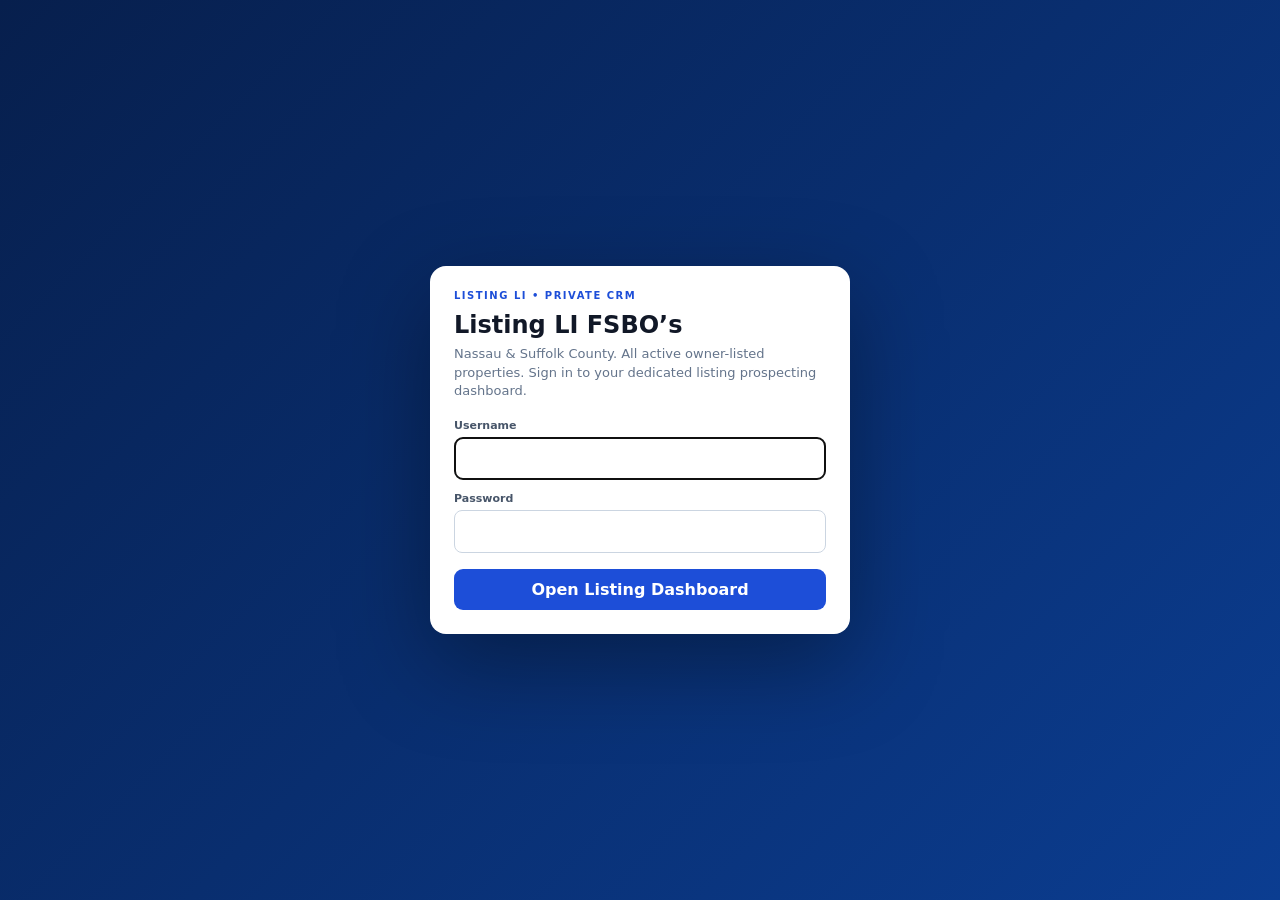
<file: listing-li/index.html>
<!doctype html><html lang="en"><head><meta charset="utf-8"><meta name="viewport" content="width=device-width,initial-scale=1"><meta name="theme-color" content="#071f4d"><meta http-equiv="Cache-Control" content="no-cache, no-store, must-revalidate"><title>Listing LI FSBO’s | Nassau & Suffolk</title><link rel="stylesheet" href="../styles.css"><link rel="stylesheet" href="listing.css?v=20261008c"></head><body>
<div class="authGate" id="authGate"><form class="authCard" id="authForm"><div class="eyebrow">LISTING LI • PRIVATE CRM</div><h1>Listing LI FSBO’s</h1><p>Nassau & Suffolk County. All active owner-listed properties. Sign in to your dedicated listing prospecting dashboard.</p><div class="authField"><label for="authUser">Username</label><input id="authUser" autocomplete="username" required></div><div class="authField"><label for="authPass">Password</label><input id="authPass" type="password" autocomplete="current-password" required></div><button class="authBtn" id="authBtn">Open Listing Dashboard</button><div class="authErr" id="authErr"></div></form></div>
<div class="mobilebar" id="mobileNav"></div><div class="app"><aside class="side"><div class="brand">Listing LI FSBO’s<small>Nassau & Suffolk • Owner-direct listings<br>Daily scan • 5:00 AM ET</small></div><div class="nav" id="sideNav"></div><div class="sidefoot">Separate private listing CRM.<br>All property types • 2 counties • Live cloud sync.<br><br><a href="../" target="_blank" rel="noopener" style="color:#bfdbfe">Open Nationwide Radar ↗</a></div></aside><main class="main"><div class="marketBanner"><div><span>LISTING LI</span><strong>Owner-direct listing opportunities</strong><small>Nassau + Suffolk County, NY</small></div><div class="scanPill">5:00 AM <b>DAILY SCAN</b></div></div><section id="dashboard" class="page active"></section><section id="leads" class="page"></section><section id="ny" class="page"></section><section id="suffolk" class="page"></section><section id="rental" class="page"></section><section id="multi" class="page"></section><section id="condo" class="page"></section><section id="land" class="page"></section><section id="called" class="page"></section><section id="working" class="page"></section><section id="converted" class="page"></section><section id="dead" class="page"></section><section id="activity" class="page"></section><section id="history" class="page"></section></main></div>
<dialog class="modal" id="leadModal"><div class="modalHead"><div><div class="addr" id="mAddr"></div><div class="tiny" id="mLoc"></div></div><button class="btn" id="mClose" type="button">Close</button></div><div class="modalBody"><div class="detailGrid" id="mMetrics"></div><div id="mReason"></div><div class="sellerGrid"><div><label for="owner_name">Owner Name</label><input id="owner_name" placeholder="Name"></div><div><label for="owner_phone">Owner Phone</label><input id="owner_phone" type="tel" placeholder="Phone"></div><div><label for="owner_email">Owner Email</label><input id="owner_email" type="email" placeholder="Email"></div><div><label for="follow_up">Follow-up Date</label><input id="follow_up" type="date"></div><div class="full"><label for="seller_motivation">Seller Motivation / Listing Opportunity</label><textarea id="seller_motivation" rows="2" placeholder="Timing, goals, appointment, next steps..."></textarea></div></div><div class="field"><label for="mStatus">Disposition</label><select id="mStatus"><option value="">Unassigned</option><option value="called">Called</option><option value="working">Working</option><option value="converted">Converted</option><option value="dead">Dead</option></select></div><div class="field"><label for="mNotes">Notes</label><textarea id="mNotes" placeholder="Calls, seller details, listing appointment, next steps..."></textarea></div><div class="history" id="mHistory"></div></div><div class="modalFoot"><a class="zlink" id="mZillow" target="_blank" rel="noopener">View Listing</a><button class="btn primary" id="mSave" type="button">Save Changes</button></div></dialog><div class="toast" id="toast"></div><script src="app.js?v=20261008c"></script></body></html>
</file>
<file: styles.css>
:root{--navy:#071f4d;--blue:#1d4ed8;--bg:#f4f7fb;--card:#fff;--text:#111827;--muted:#64748b;--line:#dbe2ea;--yellow:#fef3c7;--working:#dbeafe;--green:#dcfce7;--red:#fee2e2;--shadow:0 8px 30px rgba(15,23,42,.08)}*{box-sizing:border-box}body{margin:0;font-family:Inter,ui-sans-serif,system-ui,-apple-system,"Segoe UI",sans-serif;background:var(--bg);color:var(--text)}button,input,select,textarea{font:inherit}.app{min-height:100vh;display:grid;grid-template-columns:248px 1fr}.side{background:var(--navy);color:#fff;padding:22px 16px;position:sticky;top:0;height:100vh;overflow:auto}.brand{font-size:20px;font-weight:900}.brand small{display:block;font-size:11px;font-weight:600;opacity:.68;margin-top:7px;line-height:1.4}.nav{display:grid;gap:6px;margin-top:24px}.nav button{border:0;background:transparent;color:#dbeafe;padding:11px;border-radius:9px;text-align:left;font-weight:800;cursor:pointer}.nav button.active,.nav button:hover{background:#123e84;color:#fff}.sidefoot{margin-top:24px;padding-top:16px;border-top:1px solid rgba(255,255,255,.14);font-size:11px;color:#bfdbfe;line-height:1.5}.main{padding:24px;min-width:0}.page{display:none}.page.active{display:block}.top{display:flex;justify-content:space-between;gap:16px;align-items:flex-start;margin-bottom:18px}.top h1{margin:0;font-size:28px}.sub{color:var(--muted);margin-top:5px;font-size:13px}.sync{display:flex;align-items:center;gap:8px;font-size:12px;color:var(--muted)}.dot{width:8px;height:8px;border-radius:50%;background:#22c55e;box-shadow:0 0 0 4px #dcfce7}.dot.loading{background:#f59e0b;box-shadow:0 0 0 4px #fef3c7}.dot.error{background:#ef4444;box-shadow:0 0 0 4px #fee2e2}.cards{display:grid;grid-template-columns:repeat(6,minmax(0,1fr));gap:10px;margin-bottom:16px}.card{background:#fff;border:1px solid var(--line);border-radius:13px;padding:14px;box-shadow:0 2px 8px rgba(15,23,42,.04);cursor:pointer}.card .label{text-transform:uppercase;color:var(--muted);font-size:10px;font-weight:900}.card .val{font-size:25px;font-weight:950;margin-top:5px}.card.called{border-left:5px solid #f59e0b}.card.working{border-left:5px solid #2563eb}.card.converted{border-left:5px solid #22c55e}.card.dead{border-left:5px solid #ef4444}.grid2{display:grid;grid-template-columns:minmax(0,1.6fr) minmax(320px,.8fr);gap:14px}.panel{background:#fff;border:1px solid var(--line);border-radius:13px;padding:15px;box-shadow:0 2px 8px rgba(15,23,42,.04);min-width:0}.panel h3{margin:0 0 12px;font-size:15px}.pipeline{display:grid;grid-template-columns:repeat(5,1fr);gap:8px}.pipe{border:1px solid var(--line);border-radius:10px;padding:11px;background:#fff}.pipe b{display:block;font-size:19px}.pipe span{font-size:11px;color:var(--muted);font-weight:800}.pipe.unassigned{border-top:4px solid #94a3b8}.pipe.called{border-top:4px solid #f59e0b}.pipe.working{border-top:4px solid #2563eb}.pipe.converted{border-top:4px solid #22c55e}.pipe.dead{border-top:4px solid #ef4444}.toolbar{display:flex;gap:8px;flex-wrap:wrap;margin-bottom:11px}.toolbar input,.toolbar select{border:1px solid #cbd5e1;border-radius:8px;padding:9px 10px;background:#fff}.toolbar input{flex:1 1 240px}.toolbar select{flex:0 1 150px}.btn{border:1px solid #cbd5e1;border-radius:8px;padding:9px 11px;background:#fff;color:var(--text);font-weight:800;cursor:pointer}.btn.primary{background:var(--blue);color:#fff;border-color:var(--blue)}.wrap{overflow:auto;border:1px solid var(--line);border-radius:10px}.leadtable{border-collapse:collapse;width:100%;min-width:1120px}.leadtable th,.leadtable td{padding:9px 10px;border-bottom:1px solid #e5e7eb;text-align:left;vertical-align:middle;font-size:12px}.leadtable th{background:#eff6ff;color:#1e3a8a;text-transform:uppercase;font-size:10px;position:sticky;top:0;z-index:1}.leadtable tr{cursor:pointer}.leadtable tr.called td{background:var(--yellow)}.leadtable tr.working td{background:var(--working)}.leadtable tr.converted td{background:var(--green)}.leadtable tr.dead td{background:var(--red)}.addr{font-weight:900}.tiny{font-size:11px;color:var(--muted);margin-top:2px}.money{font-weight:900;white-space:nowrap}.tag{display:inline-flex;padding:4px 7px;border-radius:999px;font-size:10px;font-weight:900;background:#e2e8f0;color:#475569}.tag.new{background:#dcfce7;color:#166534}.tag.vh{background:#fee2e2;color:#991b1b}.tag.high{background:#ffedd5;color:#9a3412}.zlink{display:inline-block;background:var(--blue);color:#fff;text-decoration:none;border-radius:7px;padding:7px 9px;font-weight:900}.statusSel{border:1px solid #cbd5e1;border-radius:7px;padding:7px;background:#fff;font-weight:800}.leadcards{display:grid;gap:8px}.leadmini{border:1px solid var(--line);border-radius:10px;padding:10px;cursor:pointer}.leadmini:hover{border-color:#93c5fd;background:#f8fbff}.leadmini .row{display:flex;justify-content:space-between;gap:8px}.activityItem{border-bottom:1px solid #e5e7eb;padding:8px 0}.empty{padding:30px;text-align:center;color:var(--muted)}.notice{padding:10px 12px;background:#eff6ff;border:1px solid #bfdbfe;color:#1e3a8a;border-radius:9px;font-size:12px;margin-bottom:12px}.danger{background:#fef2f2;border-color:#fecaca;color:#991b1b}.modal{border:0;border-radius:14px;padding:0;width:min(760px,calc(100% - 24px));box-shadow:0 24px 80px rgba(15,23,42,.3)}.modal::backdrop{background:rgba(15,23,42,.55)}.modalHead{padding:17px 18px;background:#f8fafc;border-bottom:1px solid var(--line);display:flex;justify-content:space-between;gap:12px}.modalBody{padding:18px}.modalFoot{padding:14px 18px;border-top:1px solid var(--line);display:flex;justify-content:flex-end;gap:8px}.detailGrid{display:grid;grid-template-columns:repeat(4,1fr);gap:8px;margin-bottom:14px}.metric{border:1px solid var(--line);border-radius:9px;padding:9px}.metric span{display:block;font-size:10px;color:var(--muted);text-transform:uppercase;font-weight:800}.metric b{display:block;margin-top:3px}.field{margin-top:12px}.field label{display:block;font-size:11px;font-weight:900;color:#475569;margin-bottom:5px}.field textarea,.field select{width:100%;border:1px solid #cbd5e1;border-radius:8px;padding:10px}.field textarea{min-height:110px;resize:vertical}.history{margin-top:14px;border-top:1px solid var(--line);padding-top:10px;max-height:220px;overflow:auto}.histRow{padding:8px 0;border-bottom:1px solid #e5e7eb;font-size:12px}.toast{position:fixed;right:20px;bottom:20px;background:#0f172a;color:#fff;padding:10px 13px;border-radius:9px;font-size:12px;box-shadow:var(--shadow);opacity:0;transform:translateY(10px);pointer-events:none;transition:.2s}.toast.show{opacity:1;transform:none}.authGate{position:fixed;inset:0;z-index:1000;background:linear-gradient(135deg,#071f4d,#0b3d91);display:flex;align-items:center;justify-content:center;padding:20px}.authGate.hidden{display:none}.authCard{width:min(420px,100%);background:#fff;border-radius:16px;padding:24px;box-shadow:0 30px 90px rgba(0,0,0,.35)}.authCard h1{font-size:24px;margin:0 0 6px}.authCard p{margin:0 0 18px;color:#64748b;font-size:13px;line-height:1.45}.authField{margin-top:12px}.authField label{display:block;font-size:11px;font-weight:900;color:#475569;margin-bottom:5px}.authField input{width:100%;border:1px solid #cbd5e1;border-radius:8px;padding:11px}.authBtn{width:100%;margin-top:16px;border:0;border-radius:9px;padding:11px;background:#1d4ed8;color:#fff;font-weight:900;cursor:pointer}.authErr{display:none;margin-top:12px;background:#fef2f2;color:#991b1b;border:1px solid #fecaca;border-radius:8px;padding:9px;font-size:12px}.authErr.show{display:block}.mobilebar{display:none}@media(max-width:1180px){.cards{grid-template-columns:repeat(3,1fr)}.grid2{grid-template-columns:1fr}.pipeline{grid-template-columns:repeat(5,1fr)}}@media(max-width:780px){.app{grid-template-columns:1fr}.side{display:none}.mobilebar{display:flex;position:sticky;top:0;z-index:10;background:var(--navy);padding:10px;gap:5px;overflow:auto}.mobilebar button{border:0;background:transparent;color:#dbeafe;padding:9px;border-radius:7px;white-space:nowrap;font-weight:800}.mobilebar button.active{background:#123e84}.main{padding:14px}.cards{grid-template-columns:repeat(2,1fr)}.pipeline{grid-template-columns:repeat(2,1fr)}.detailGrid{grid-template-columns:repeat(2,1fr)}}
</file>
<file: listing-li/listing.css>
.eyebrow{font-weight:900;letter-spacing:.15em;color:#1d4ed8;font-size:10px;margin-bottom:10px}.marketBanner{display:flex;align-items:center;justify-content:space-between;gap:14px;padding:20px 22px;border-radius:16px;background:linear-gradient(125deg,#071f4d,#17499b);color:#fff;margin-bottom:20px;box-shadow:0 10px 34px rgba(7,31,77,.13)}.marketBanner div:first-child{display:grid;gap:5px}.marketBanner span{font-weight:900;letter-spacing:.17em;font-size:10px;color:#93c5fd}.marketBanner strong{font-size:21px}.marketBanner small{color:#dbeafe}.scanPill{border:1px solid rgba(255,255,255,.32);border-radius:999px;padding:10px 14px;white-space:nowrap;font-size:12px;background:rgba(255,255,255,.1)}.scanPill b{margin-left:5px}.sellerGrid{display:grid;grid-template-columns:repeat(2,minmax(0,1fr));gap:12px;border:1px solid #dbe2ea;padding:15px;border-radius:12px;margin-top:16px;background:#f8fafc}.sellerGrid .full{grid-column:1/-1}.sellerGrid label{display:block;font-size:11px;font-weight:900;color:#475569;margin-bottom:5px}.sellerGrid input,.sellerGrid textarea{width:100%;border:1px solid #cbd5e1;border-radius:8px;padding:9px;font:inherit;background:#fff}.sellerGrid textarea{resize:vertical}.modal{width:min(900px,calc(100% - 24px));max-height:94vh}.modalBody{max-height:calc(94vh - 145px);overflow:auto}.modalFoot{position:sticky;bottom:0;background:white}.toolbar{align-items:center}.toolbar #exportCsv{background:#0f172a;color:#fff}.leadtable{min-width:1050px}.card{transition:transform .14s ease}.card:hover{transform:translateY(-2px)}@media(max-width:780px){.marketBanner{padding:14px;align-items:flex-start}.marketBanner strong{font-size:15px}.scanPill{font-size:10px;padding:8px}.sellerGrid{grid-template-columns:1fr}.sellerGrid .full{grid-column:1}}
</file>
